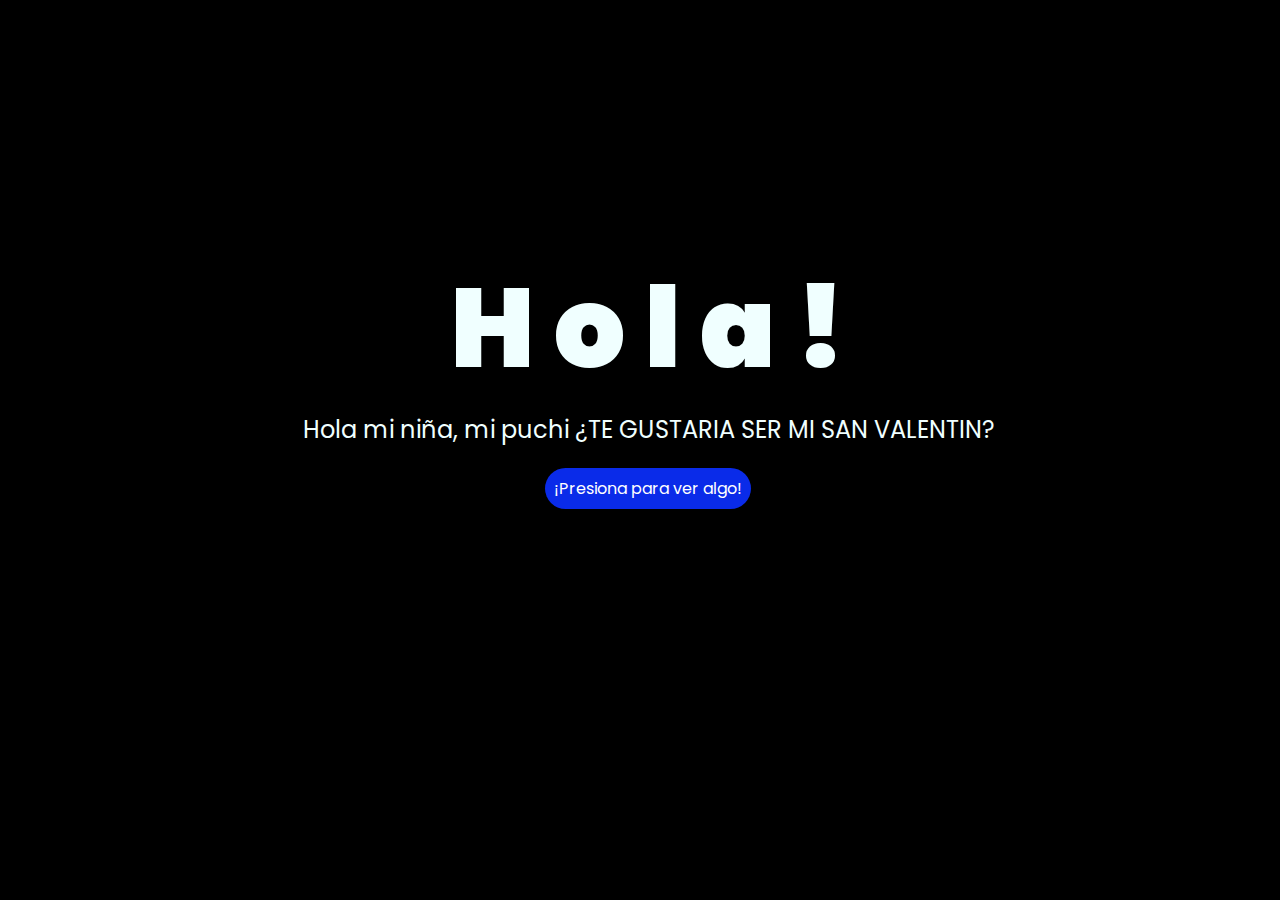
<file: index.html>
<!DOCTYPE html>
<html lang="es">

<head>
    <meta charset="UTF-8">
    <meta http-equiv="X-UA-Compatible" content="IE=edge">
    <meta name="viewport" content="width=device-width, initial-scale=1.0">
    <link rel="stylesheet" href="css/style.css">
    <link rel="icon" href="img/flowers.png" type="image/x-icon">
    <title>Flowers</title>
</head>

<body>
    <div class="greetings">
        <span>H</span>
        <span>o</span>
        <span>l</span>
        <span>a</span>
        <span>!</span>
    </div>
    <div class="description">
        <span>Hola mi niña, mi puchi ¿TE GUSTARIA SER MI SAN VALENTIN?</span>
    </div>
    <div class="button">
        <button class="botones">
            <a href="flower.html" style="color: #fff;">¡Presiona para ver algo!</a>
        </button>
    </div>

    <!-- Créditos -->
    
</body>

</html>
</file>
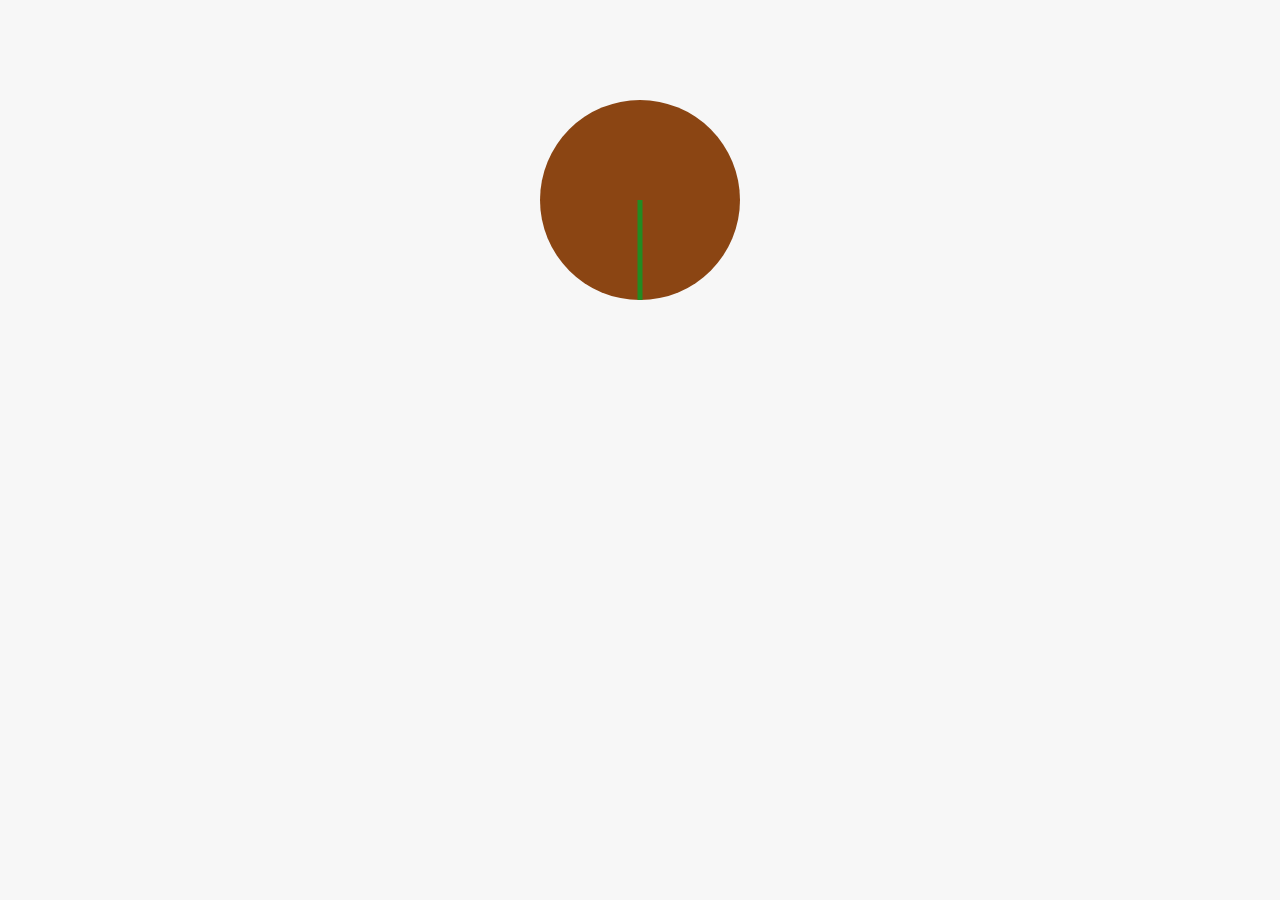
<file: adkasl.html>
<!DOCTYPE html>
<html lang="es">
<head>
    <meta charset="UTF-8">
    <meta name="viewport" content="width=device-width, initial-scale=1.0">
    <title>Animación de Rosa</title>
    <style>
        body {
            margin: 0;
            padding: 0;
            background-color: #f7f7f7;
        }
        .rose-pot {
            width: 200px;
            height: 200px;
            background-color: #8B4513;
            border-radius: 50%;
            position: relative;
            margin: 100px auto;
            overflow: hidden;
        }
        .stem {
            width: 5px;
            height: 100px;
            background-color: #228B22;
            position: absolute;
            bottom: 0;
            left: 50%;
            transform: translateX(-50%);
            animation: grow 4s ease-in-out forwards;
        }
        .bud {
            width: 20px;
            height: 20px;
            background-color: #FFD700;
            border-radius: 50%;
            position: absolute;
            bottom: 100px;
            left: 50%;
            transform: translateX(-50%) scale(0);
            animation: growBud 4s ease-in-out forwards;
            animation-delay: 4s;
        }
        .petals {
            width: 120px;
            height: 120px;
            background-color: #e74c3c;
            border-radius: 50%;
            position: absolute;
            bottom: 90px;
            left: 50%;
            transform: translateX(-50%) scale(0);
            animation: bloom 6s ease-in-out forwards;
            animation-delay: 8s;
            z-index: 1;
            box-shadow: 0px 0px 15px 5px rgba(231, 76, 60, 0.7);
        }
        @keyframes grow {
            0% {
                height: 0;
            }
            100% {
                height: 100px;
            }
        }
        @keyframes growBud {
            0% {
                transform: translateX(-50%) scale(0);
            }
            100% {
                transform: translateX(-50%) scale(1);
            }
        }
        @keyframes bloom {
            0% {
                transform: translateX(-50%) scale(0);
            }
            50% {
                transform: translateX(-50%) scale(0.5);
            }
            100% {
                transform: translateX(-50%) scale(1);
            }
        }
    </style>
</head>
<body>
    <div class="rose-pot">
        <div class="stem"></div>
        <div class="bud"></div>
        <div class="petals"></div>
    </div>
</body>
</html>
</file>
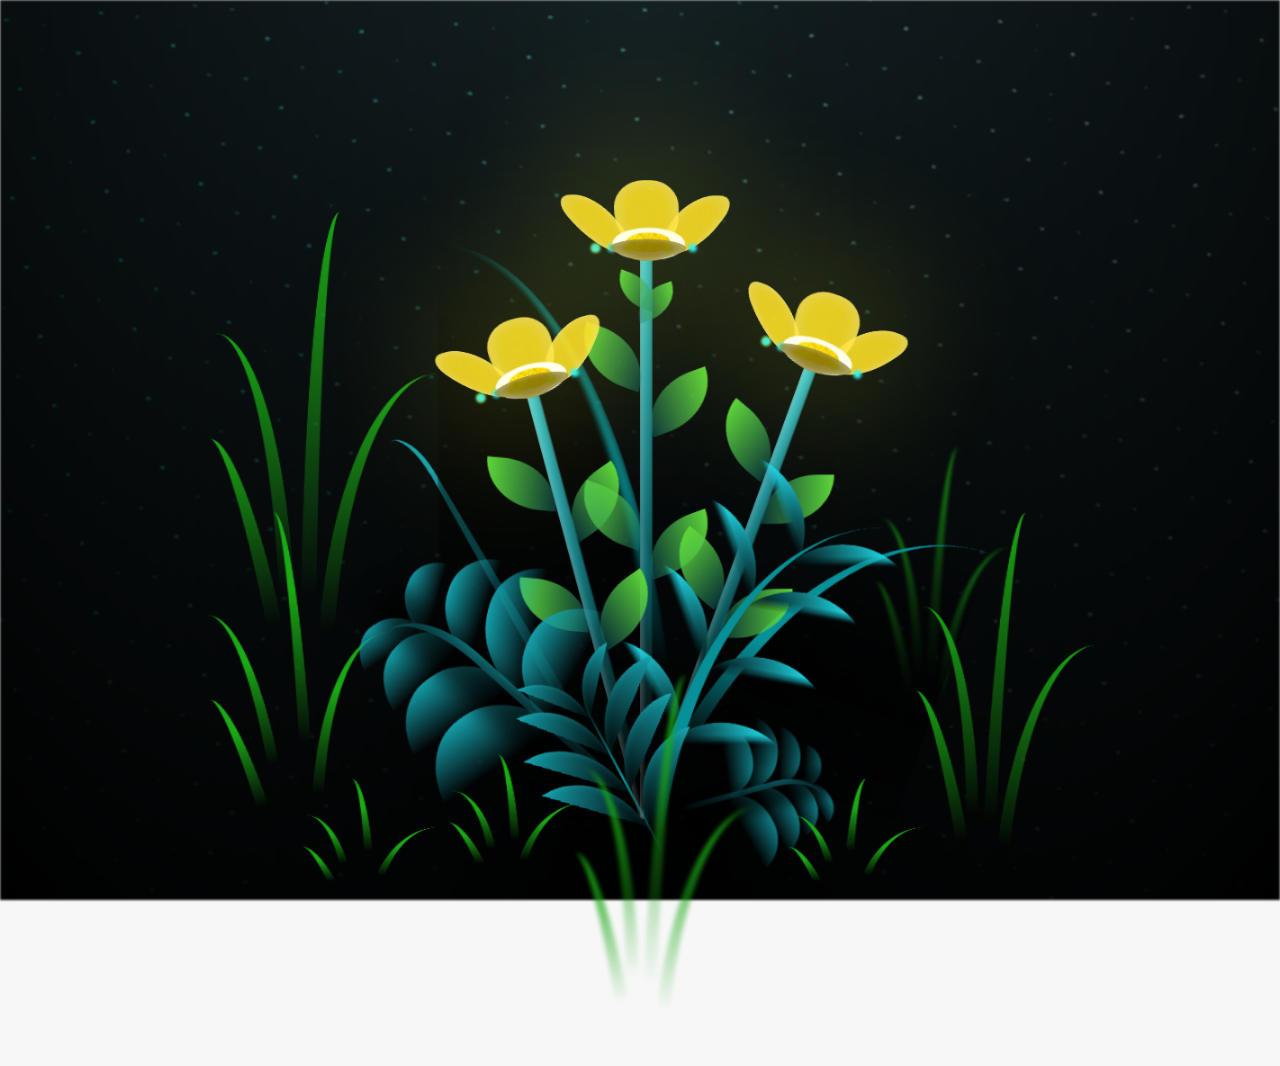
<file: flower.html>
<!DOCTYPE html>
<html lang="es">
  <head>
    <meta charset="UTF-8" />
    <meta http-equiv="X-UA-Compatible" content="IE=edge" />
    <meta name="viewport" content="width=device-width, initial-scale=1.0" />
    <link rel="stylesheet" href="css/main.css" />
    <link rel="icon" href="img/flowers.png" type="image/x-icon" />
    <title>Flower</title>
  </head>
  <body class="container">
    <audio src="sound/ChristianBasso&HaienQiu-Flowers.mp3" autoplay></audio>
    <div id="lyrics">
      
    </div>
    
    <h1 class="titulo">"Desde que llegaste a mi vida, todo tiene más color, todo es mas lindo, todo es mejor. Este San Valentín, quiero que seas mi compañera, mi confidente y mi razón para sonreír. ¿Aceptas ser mi San Valentín?"</h1>
    <div class="night"></div>
    <div class="flowers">
      <div class="flower flower--1">
        <div class="flower__leafs flower__leafs--1">
          <div class="flower__leaf flower__leaf--1"></div>
          <div class="flower__leaf flower__leaf--2"></div>
          <div class="flower__leaf flower__leaf--3"></div>
          <div class="flower__leaf flower__leaf--4"></div>
          <div class="flower__white-circle"></div>

          <div class="flower__light flower__light--1"></div>
          <div class="flower__light flower__light--2"></div>
          <div class="flower__light flower__light--3"></div>
          <div class="flower__light flower__light--4"></div>
          <div class="flower__light flower__light--5"></div>
          <div class="flower__light flower__light--6"></div>
          <div class="flower__light flower__light--7"></div>
          <div class="flower__light flower__light--8"></div>
        </div>
        <div class="flower__line">
          <div class="flower__line__leaf flower__line__leaf--1"></div>
          <div class="flower__line__leaf flower__line__leaf--2"></div>
          <div class="flower__line__leaf flower__line__leaf--3"></div>
          <div class="flower__line__leaf flower__line__leaf--4"></div>
          <div class="flower__line__leaf flower__line__leaf--5"></div>
          <div class="flower__line__leaf flower__line__leaf--6"></div>
        </div>
      </div>

      <div class="flower flower--2">
        <div class="flower__leafs flower__leafs--2">
          <div class="flower__leaf flower__leaf--1"></div>
          <div class="flower__leaf flower__leaf--2"></div>
          <div class="flower__leaf flower__leaf--3"></div>
          <div class="flower__leaf flower__leaf--4"></div>
          <div class="flower__white-circle"></div>

          <div class="flower__light flower__light--1"></div>
          <div class="flower__light flower__light--2"></div>
          <div class="flower__light flower__light--3"></div>
          <div class="flower__light flower__light--4"></div>
          <div class="flower__light flower__light--5"></div>
          <div class="flower__light flower__light--6"></div>
          <div class="flower__light flower__light--7"></div>
          <div class="flower__light flower__light--8"></div>
        </div>
        <div class="flower__line">
          <div class="flower__line__leaf flower__line__leaf--1"></div>
          <div class="flower__line__leaf flower__line__leaf--2"></div>
          <div class="flower__line__leaf flower__line__leaf--3"></div>
          <div class="flower__line__leaf flower__line__leaf--4"></div>
        </div>
      </div>

      <div class="flower flower--3">
        <div class="flower__leafs flower__leafs--3">
          <div class="flower__leaf flower__leaf--1"></div>
          <div class="flower__leaf flower__leaf--2"></div>
          <div class="flower__leaf flower__leaf--3"></div>
          <div class="flower__leaf flower__leaf--4"></div>
          <div class="flower__white-circle"></div>

          <div class="flower__light flower__light--1"></div>
          <div class="flower__light flower__light--2"></div>
          <div class="flower__light flower__light--3"></div>
          <div class="flower__light flower__light--4"></div>
          <div class="flower__light flower__light--5"></div>
          <div class="flower__light flower__light--6"></div>
          <div class="flower__light flower__light--7"></div>
          <div class="flower__light flower__light--8"></div>
        </div>
        <div class="flower__line">
          <div class="flower__line__leaf flower__line__leaf--1"></div>
          <div class="flower__line__leaf flower__line__leaf--2"></div>
          <div class="flower__line__leaf flower__line__leaf--3"></div>
          <div class="flower__line__leaf flower__line__leaf--4"></div>
        </div>
      </div>

      <div class="grow-ans" style="--d: 1.2s">
        <div class="flower__g-long">
          <div class="flower__g-long__top"></div>
          <div class="flower__g-long__bottom"></div>
        </div>
      </div>

      <div class="growing-grass">
        <div class="flower__grass flower__grass--1">
          <div class="flower__grass--top"></div>
          <div class="flower__grass--bottom"></div>
          <div class="flower__grass__leaf flower__grass__leaf--1"></div>
          <div class="flower__grass__leaf flower__grass__leaf--2"></div>
          <div class="flower__grass__leaf flower__grass__leaf--3"></div>
          <div class="flower__grass__leaf flower__grass__leaf--4"></div>
          <div class="flower__grass__leaf flower__grass__leaf--5"></div>
          <div class="flower__grass__leaf flower__grass__leaf--6"></div>
          <div class="flower__grass__leaf flower__grass__leaf--7"></div>
          <div class="flower__grass__leaf flower__grass__leaf--8"></div>
          <div class="flower__grass__overlay"></div>
        </div>
      </div>

      <div class="growing-grass">
        <div class="flower__grass flower__grass--2">
          <div class="flower__grass--top"></div>
          <div class="flower__grass--bottom"></div>
          <div class="flower__grass__leaf flower__grass__leaf--1"></div>
          <div class="flower__grass__leaf flower__grass__leaf--2"></div>
          <div class="flower__grass__leaf flower__grass__leaf--3"></div>
          <div class="flower__grass__leaf flower__grass__leaf--4"></div>
          <div class="flower__grass__leaf flower__grass__leaf--5"></div>
          <div class="flower__grass__leaf flower__grass__leaf--6"></div>
          <div class="flower__grass__leaf flower__grass__leaf--7"></div>
          <div class="flower__grass__leaf flower__grass__leaf--8"></div>
          <div class="flower__grass__overlay"></div>
        </div>
      </div>

      <div class="grow-ans" style="--d: 2.4s">
        <div class="flower__g-right flower__g-right--1">
          <div class="leaf"></div>
        </div>
      </div>

      <div class="grow-ans" style="--d: 2.8s">
        <div class="flower__g-right flower__g-right--2">
          <div class="leaf"></div>
        </div>
      </div>

      <div class="grow-ans" style="--d: 2.8s">
        <div class="flower__g-front">
          <div
            class="flower__g-front__leaf-wrapper flower__g-front__leaf-wrapper--1"
          >
            <div class="flower__g-front__leaf"></div>
          </div>
          <div
            class="flower__g-front__leaf-wrapper flower__g-front__leaf-wrapper--2"
          >
            <div class="flower__g-front__leaf"></div>
          </div>
          <div
            class="flower__g-front__leaf-wrapper flower__g-front__leaf-wrapper--3"
          >
            <div class="flower__g-front__leaf"></div>
          </div>
          <div
            class="flower__g-front__leaf-wrapper flower__g-front__leaf-wrapper--4"
          >
            <div class="flower__g-front__leaf"></div>
          </div>
          <div
            class="flower__g-front__leaf-wrapper flower__g-front__leaf-wrapper--5"
          >
            <div class="flower__g-front__leaf"></div>
          </div>
          <div
            class="flower__g-front__leaf-wrapper flower__g-front__leaf-wrapper--6"
          >
            <div class="flower__g-front__leaf"></div>
          </div>
          <div
            class="flower__g-front__leaf-wrapper flower__g-front__leaf-wrapper--7"
          >
            <div class="flower__g-front__leaf"></div>
          </div>
          <div
            class="flower__g-front__leaf-wrapper flower__g-front__leaf-wrapper--8"
          >
            <div class="flower__g-front__leaf"></div>
          </div>
          <div class="flower__g-front__line"></div>
        </div>
      </div>

      <div class="grow-ans" style="--d: 3.2s">
        <div class="flower__g-fr">
          <div class="leaf"></div>
          <div class="flower__g-fr__leaf flower__g-fr__leaf--1"></div>
          <div class="flower__g-fr__leaf flower__g-fr__leaf--2"></div>
          <div class="flower__g-fr__leaf flower__g-fr__leaf--3"></div>
          <div class="flower__g-fr__leaf flower__g-fr__leaf--4"></div>
          <div class="flower__g-fr__leaf flower__g-fr__leaf--5"></div>
          <div class="flower__g-fr__leaf flower__g-fr__leaf--6"></div>
          <div class="flower__g-fr__leaf flower__g-fr__leaf--7"></div>
          <div class="flower__g-fr__leaf flower__g-fr__leaf--8"></div>
        </div>
      </div>

      <div class="long-g long-g--0">
        <div class="grow-ans" style="--d: 3s">
          <div class="leaf leaf--0"></div>
        </div>
        <div class="grow-ans" style="--d: 2.2s">
          <div class="leaf leaf--1"></div>
        </div>
        <div class="grow-ans" style="--d: 3.4s">
          <div class="leaf leaf--2"></div>
        </div>
        <div class="grow-ans" style="--d: 3.6s">
          <div class="leaf leaf--3"></div>
        </div>
      </div>

      <div class="long-g long-g--1">
        <div class="grow-ans" style="--d: 3.6s">
          <div class="leaf leaf--0"></div>
        </div>
        <div class="grow-ans" style="--d: 3.8s">
          <div class="leaf leaf--1"></div>
        </div>
        <div class="grow-ans" style="--d: 4s">
          <div class="leaf leaf--2"></div>
        </div>
        <div class="grow-ans" style="--d: 4.2s">
          <div class="leaf leaf--3"></div>
        </div>
      </div>

      <div class="long-g long-g--2">
        <div class="grow-ans" style="--d: 4s">
          <div class="leaf leaf--0"></div>
        </div>
        <div class="grow-ans" style="--d: 4.2s">
          <div class="leaf leaf--1"></div>
        </div>
        <div class="grow-ans" style="--d: 4.4s">
          <div class="leaf leaf--2"></div>
        </div>
        <div class="grow-ans" style="--d: 4.6s">
          <div class="leaf leaf--3"></div>
        </div>
      </div>

      <div class="long-g long-g--3">
        <div class="grow-ans" style="--d: 4s">
          <div class="leaf leaf--0"></div>
        </div>
        <div class="grow-ans" style="--d: 4.2s">
          <div class="leaf leaf--1"></div>
        </div>
        <div class="grow-ans" style="--d: 3s">
          <div class="leaf leaf--2"></div>
        </div>
        <div class="grow-ans" style="--d: 3.6s">
          <div class="leaf leaf--3"></div>
        </div>
      </div>

      <div class="long-g long-g--4">
        <div class="grow-ans" style="--d: 4s">
          <div class="leaf leaf--0"></div>
        </div>
        <div class="grow-ans" style="--d: 4.2s">
          <div class="leaf leaf--1"></div>
        </div>
        <div class="grow-ans" style="--d: 3s">
          <div class="leaf leaf--2"></div>
        </div>
        <div class="grow-ans" style="--d: 3.6s">
          <div class="leaf leaf--3"></div>
        </div>
      </div>

      <div class="long-g long-g--5">
        <div class="grow-ans" style="--d: 4s">
          <div class="leaf leaf--0"></div>
        </div>
        <div class="grow-ans" style="--d: 4.2s">
          <div class="leaf leaf--1"></div>
        </div>
        <div class="grow-ans" style="--d: 3s">
          <div class="leaf leaf--2"></div>
        </div>
        <div class="grow-ans" style="--d: 3.6s">
          <div class="leaf leaf--3"></div>
        </div>
      </div>

      <div class="long-g long-g--6">
        <div class="grow-ans" style="--d: 4.2s">
          <div class="leaf leaf--0"></div>
        </div>
        <div class="grow-ans" style="--d: 4.4s">
          <div class="leaf leaf--1"></div>
        </div>
        <div class="grow-ans" style="--d: 4.6s">
          <div class="leaf leaf--2"></div>
        </div>
        <div class="grow-ans" style="--d: 4.8s">
          <div class="leaf leaf--3"></div>
        </div>
      </div>

      <div class="long-g long-g--7">
        <div class="grow-ans" style="--d: 3s">
          <div class="leaf leaf--0"></div>
        </div>
        <div class="grow-ans" style="--d: 3.2s">
          <div class="leaf leaf--1"></div>
        </div>
        <div class="grow-ans" style="--d: 3.5s">
          <div class="leaf leaf--2"></div>
        </div>
        <div class="grow-ans" style="--d: 3.6s">
          <div class="leaf leaf--3"></div>
        </div>
      </div>
    </div>
    <script src="anim.js"></script>
    <script src="main.js"></script>
  </body>
</html>
</file>
<file: css/style.css>
@import url('https://fonts.googleapis.com/css2?family=Poppins:ital,wght@0,500;1,900&display=swap');
*{
    font-family: 'Poppins',cursive;
}
body{
    color: azure;
    width: 100%;
    height: 82vh;
    display: flex;
    flex-direction: column;
    align-items: center;
    justify-content: center;
    background-color: black;
    /* padding-top: -30; */
}

.botones{
    padding: 9px;
    border-radius: 80px;
    background-color: transparent;
    border: none;
}

.botones a{
    background-color: #0a2be9;
    padding: 9px;
    border-radius: 80px;
    -webkit-border-radius: 80px;
    -moz-border-radius: 80px;
    -ms-border-radius: 80px;
    -o-border-radius: 80px;

}

.botones a:focus{
    background-color: rgb(50, 194, 194);
}

.greetings{
    font-size: 7rem;
    font-weight: 900;
}
.greetings > span{
    animation: glow 2.5s ease-in-out infinite;
}
@keyframes glow{
    0%, 100%{
        color: #fff;
        text-shadow: 0 0 12px #39c6d6, 0 0 50px #39c6d6, 0 0 100px #39c6d6;
    }
    10%, 90%{
        color: #111;
        text-shadow: none;
    }
}
.greetings > span:nth-child(2){
    animation-delay: .2s ;
}
.greetings > span:nth-child(3){
    animation-delay: .4s ;
}
.greetings > span:nth-child(4){
    animation-delay: .6s;
}
.greetings > span:nth-child(5){
    animation-delay: .8s;
}
.greetings > span:nth-child(6){
    animation-delay: 1s;
}

.description{
    font-size: 1.5rem;
    margin-bottom: 20px;
}

.button a{
    text-decoration: none;
    font-size: 1rem;
    color: #111;
}

@media screen and (max-width:574px){
    .greetings{
        display: block;
        font-size: 4rem;
        font-weight: 800;
        text-align: center;
    }
    .description{
        font-size: 2rem;
    }
    
    .button a{
        font-size: 1rem;
    }
}
</file>
<file: css/main.css>
*,
*::after,
*::before {
  padding: 0;
  margin: 0;
  box-sizing: border-box;
}

:root {
  --dark-color: #000;
}

body {
  display: flex;
  align-items: flex-end;
  justify-content: center;
  min-height: 100vh;
  background-color: var(--dark-color);
  overflow: hidden;
  perspective: 1000px;
}

#lyrics {
  font-size: 50px;
  font-family: "Franklin Gothic Medium", "Arial Narrow", Arial, sans-serif;
  color: white;
  position: absolute;
  margin-bottom: 20%;
  z-index: 1;
  font-weight: bold;
  letter-spacing: 4px;
}
@media only screen and (max-width: 600px) {
  /* Estilos específicos para dispositivos con un ancho máximo de 600px */
  #lyrics {
      font-size: 14px; /* Reduce el tamaño del texto para dispositivos más pequeños */
      margin-bottom: 530px;
      letter-spacing: 3px;
  }

}
.titulo {
  margin-bottom: 100px;
  font-family: "Arial Narrow", Arial, sans-serif;
  color: #ffff0082;
  position: absolute;
  font-weight: bold;
  letter-spacing: 1px;
  opacity: 0;
  animation: fadeIn 3s ease-in-out forwards;
  text-align: center;
  z-index: 100;
}
@keyframes fadeIn {
  from {
    opacity: 0;
  }
  to {
    opacity: 1;
  }
}

.night {
  z-index: -1;
  position: absolute;
  left: 50%;
  top: 0;
  transform: translateX(-50%);
  width: 100%;
  height: 100%;
  filter: blur(0.1vmin);
  background-image: radial-gradient(
      ellipse at top,
      transparent 0%,
      var(--dark-color)
    ),
    radial-gradient(
      ellipse at bottom,
      var(--dark-color),
      rgba(145, 233, 255, 0.2)
    ),
    repeating-linear-gradient(
      220deg,
      rgb(0, 0, 0) 0px,
      rgb(0, 0, 0) 19px,
      transparent 19px,
      transparent 22px
    ),
    repeating-linear-gradient(
      189deg,
      rgb(0, 0, 0) 0px,
      rgb(0, 0, 0) 19px,
      transparent 19px,
      transparent 22px
    ),
    repeating-linear-gradient(
      148deg,
      rgb(0, 0, 0) 0px,
      rgb(0, 0, 0) 19px,
      transparent 19px,
      transparent 22px
    ),
    linear-gradient(90deg, rgb(0, 255, 250), rgb(240, 240, 240));
}

.flowers {
  position: relative;
  transform: scale(0.9);
  /*margin-bottom: 100px;
  */
}

@media only screen and (max-width: 600px) {
  /* Estilos específicos para dispositivos con un ancho máximo de 600px */
.flowers {
      font-size: 14px;
      margin-bottom: 35%;
      letter-spacing: 3px;
      transform: scale(1.0);
}

}

.flower {
  position: absolute;
  bottom: 10vmin;
  transform-origin: bottom center;
  z-index: 10;
  --fl-speed: 0.8s;
}
.flower--1 {
  -webkit-animation: moving-flower-1 4s linear infinite;
  animation: moving-flower-1 4s linear infinite;
}
.flower--1 .flower__line {
  height: 70vmin;
  -webkit-animation-delay: 0.3s;
  animation-delay: 0.3s;
}
.flower--1 .flower__line__leaf--1 {
  -webkit-animation: blooming-leaf-right var(--fl-speed) 1.6s backwards;
  animation: blooming-leaf-right var(--fl-speed) 1.6s backwards;
}
.flower--1 .flower__line__leaf--2 {
  -webkit-animation: blooming-leaf-right var(--fl-speed) 1.4s backwards;
  animation: blooming-leaf-right var(--fl-speed) 1.4s backwards;
}
.flower--1 .flower__line__leaf--3 {
  -webkit-animation: blooming-leaf-left var(--fl-speed) 1.2s backwards;
  animation: blooming-leaf-left var(--fl-speed) 1.2s backwards;
}
.flower--1 .flower__line__leaf--4 {
  -webkit-animation: blooming-leaf-left var(--fl-speed) 1s backwards;
  animation: blooming-leaf-left var(--fl-speed) 1s backwards;
}
.flower--1 .flower__line__leaf--5 {
  -webkit-animation: blooming-leaf-right var(--fl-speed) 1.8s backwards;
  animation: blooming-leaf-right var(--fl-speed) 1.8s backwards;
}
.flower--1 .flower__line__leaf--6 {
  -webkit-animation: blooming-leaf-left var(--fl-speed) 2s backwards;
  animation: blooming-leaf-left var(--fl-speed) 2s backwards;
}
.flower--2 {
  left: 50%;
  transform: rotate(20deg);
  -webkit-animation: moving-flower-2 4s linear infinite;
  animation: moving-flower-2 4s linear infinite;
}
.flower--2 .flower__line {
  height: 60vmin;
  -webkit-animation-delay: 0.6s;
  animation-delay: 0.6s;
}
.flower--2 .flower__line__leaf--1 {
  -webkit-animation: blooming-leaf-right var(--fl-speed) 1.9s backwards;
  animation: blooming-leaf-right var(--fl-speed) 1.9s backwards;
}
.flower--2 .flower__line__leaf--2 {
  -webkit-animation: blooming-leaf-right var(--fl-speed) 1.7s backwards;
  animation: blooming-leaf-right var(--fl-speed) 1.7s backwards;
}
.flower--2 .flower__line__leaf--3 {
  -webkit-animation: blooming-leaf-left var(--fl-speed) 1.5s backwards;
  animation: blooming-leaf-left var(--fl-speed) 1.5s backwards;
}
.flower--2 .flower__line__leaf--4 {
  -webkit-animation: blooming-leaf-left var(--fl-speed) 1.3s backwards;
  animation: blooming-leaf-left var(--fl-speed) 1.3s backwards;
}
.flower--3 {
  left: 50%;
  transform: rotate(-15deg);
  -webkit-animation: moving-flower-3 4s linear infinite;
  animation: moving-flower-3 4s linear infinite;
}
.flower--3 .flower__line {
  -webkit-animation-delay: 0.9s;
  animation-delay: 0.9s;
}
.flower--3 .flower__line__leaf--1 {
  -webkit-animation: blooming-leaf-right var(--fl-speed) 2.5s backwards;
  animation: blooming-leaf-right var(--fl-speed) 2.5s backwards;
}
.flower--3 .flower__line__leaf--2 {
  -webkit-animation: blooming-leaf-right var(--fl-speed) 2.3s backwards;
  animation: blooming-leaf-right var(--fl-speed) 2.3s backwards;
}
.flower--3 .flower__line__leaf--3 {
  -webkit-animation: blooming-leaf-left var(--fl-speed) 2.1s backwards;
  animation: blooming-leaf-left var(--fl-speed) 2.1s backwards;
}
.flower--3 .flower__line__leaf--4 {
  -webkit-animation: blooming-leaf-left var(--fl-speed) 1.9s backwards;
  animation: blooming-leaf-left var(--fl-speed) 1.9s backwards;
}
.flower__leafs {
  position: relative;
  -webkit-animation: blooming-flower 2s backwards;
  animation: blooming-flower 2s backwards;
}
.flower__leafs--1 {
  -webkit-animation-delay: 1.1s;
  animation-delay: 1.1s;
}
.flower__leafs--2 {
  -webkit-animation-delay: 1.4s;
  animation-delay: 1.4s;
}
.flower__leafs--3 {
  -webkit-animation-delay: 1.7s;
  animation-delay: 1.7s;
}
.flower__leafs::after {
  content: "";
  position: absolute;
  left: 0;
  top: 0;
  transform: translate(-50%, -100%);
  width: 8vmin;
  height: 8vmin;
  background-color: #f9fd25;
  /* background-color: #fd2525; */
  filter: blur(10vmin);
}
.flower__leaf {
  position: absolute;
  bottom: 0;
  left: 50%;
  width: 8vmin;
  height: 11vmin;
  border-radius: 51% 49% 47% 53%/44% 45% 55% 69%;
  background-color: #253bfd;
  background-color: #fddd25;
  transform-origin: bottom center;
  opacity: 0.9;
  box-shadow: inset 0 0 2vmin rgba(255, 255, 255, 0.5);
}
.flower__leaf--1 {
  transform: translate(-10%, 1%) rotateY(40deg) rotateX(-50deg);
}
.flower__leaf--2 {
  transform: translate(-50%, -4%) rotateX(40deg);
}
.flower__leaf--3 {
  transform: translate(-90%, 0%) rotateY(45deg) rotateX(50deg);
}
.flower__leaf--4 {
  width: 8vmin;
  height: 8vmin;
  transform-origin: bottom left;
  border-radius: 4vmin 10vmin 4vmin 4vmin;
  transform: translate(0%, 18%) rotateX(70deg) rotate(-43deg);
  background-color: #7c6901;
  z-index: 1;
  opacity: 0.8;
}
.flower__white-circle {
  position: absolute;
  left: -3.5vmin;
  top: -3vmin;
  width: 9vmin;
  height: 4vmin;
  border-radius: 50%;
  background-color: #fff;
}
.flower__white-circle::after {
  content: "";
  position: absolute;
  left: 50%;
  top: 45%;
  transform: translate(-50%, -50%);
  width: 60%;
  height: 60%;
  border-radius: inherit;
  background-image: repeating-linear-gradient(
      135deg,
      rgba(0, 0, 0, 0.03) 0px,
      rgba(0, 0, 0, 0.03) 1px,
      transparent 1px,
      transparent 12px
    ),
    repeating-linear-gradient(
      45deg,
      rgba(0, 0, 0, 0.03) 0px,
      rgba(0, 0, 0, 0.03) 1px,
      transparent 1px,
      transparent 12px
    ),
    repeating-linear-gradient(
      67.5deg,
      rgba(0, 0, 0, 0.03) 0px,
      rgba(0, 0, 0, 0.03) 1px,
      transparent 1px,
      transparent 12px
    ),
    repeating-linear-gradient(
      135deg,
      rgba(0, 0, 0, 0.03) 0px,
      rgba(0, 0, 0, 0.03) 1px,
      transparent 1px,
      transparent 12px
    ),
    repeating-linear-gradient(
      45deg,
      rgba(0, 0, 0, 0.03) 0px,
      rgba(0, 0, 0, 0.03) 1px,
      transparent 1px,
      transparent 12px
    ),
    repeating-linear-gradient(
      112.5deg,
      rgba(0, 0, 0, 0.03) 0px,
      rgba(0, 0, 0, 0.03) 1px,
      transparent 1px,
      transparent 12px
    ),
    repeating-linear-gradient(
      112.5deg,
      rgba(0, 0, 0, 0.03) 0px,
      rgba(0, 0, 0, 0.03) 1px,
      transparent 1px,
      transparent 12px
    ),
    repeating-linear-gradient(
      45deg,
      rgba(0, 0, 0, 0.03) 0px,
      rgba(0, 0, 0, 0.03) 1px,
      transparent 1px,
      transparent 12px
    ),
    repeating-linear-gradient(
      22.5deg,
      rgba(0, 0, 0, 0.03) 0px,
      rgba(0, 0, 0, 0.03) 1px,
      transparent 1px,
      transparent 12px
    ),
    repeating-linear-gradient(
      45deg,
      rgba(0, 0, 0, 0.03) 0px,
      rgba(0, 0, 0, 0.03) 1px,
      transparent 1px,
      transparent 12px
    ),
    repeating-linear-gradient(
      22.5deg,
      rgba(0, 0, 0, 0.03) 0px,
      rgba(0, 0, 0, 0.03) 1px,
      transparent 1px,
      transparent 12px
    ),
    repeating-linear-gradient(
      135deg,
      rgba(0, 0, 0, 0.03) 0px,
      rgba(0, 0, 0, 0.03) 1px,
      transparent 1px,
      transparent 12px
    ),
    repeating-linear-gradient(
      157.5deg,
      rgba(0, 0, 0, 0.03) 0px,
      rgba(0, 0, 0, 0.03) 1px,
      transparent 1px,
      transparent 12px
    ),
    repeating-linear-gradient(
      67.5deg,
      rgba(0, 0, 0, 0.03) 0px,
      rgba(0, 0, 0, 0.03) 1px,
      transparent 1px,
      transparent 12px
    ),
    repeating-linear-gradient(
      67.5deg,
      rgba(0, 0, 0, 0.03) 0px,
      rgba(0, 0, 0, 0.03) 1px,
      transparent 1px,
      transparent 12px
    ),
    linear-gradient(90deg, rgb(255, 235, 18), rgb(255, 206, 0));
}
.flower__line {
  height: 55vmin;
  width: 1.5vmin;
  background-image: linear-gradient(
      to left,
      rgba(0, 0, 0, 0.2),
      transparent,
      rgba(255, 255, 255, 0.2)
    ),
    linear-gradient(to top, transparent 10%, #14757a, #39c6d6);
  box-shadow: inset 0 0 2px rgba(0, 0, 0, 0.5);
  -webkit-animation: grow-flower-tree 4s backwards;
  animation: grow-flower-tree 4s backwards;
}
.flower__line__leaf {
  --w: 7vmin;
  --h: calc(var(--w) + 2vmin);
  position: absolute;
  top: 20%;
  left: 90%;
  width: var(--w);
  height: var(--h);
  border-top-right-radius: var(--h);
  border-bottom-left-radius: var(--h);
  background-image: linear-gradient(to top, rgba(20, 117, 122, 0.4), #5ed639);
}
.flower__line__leaf--1 {
  transform: rotate(70deg) rotateY(30deg);
}
.flower__line__leaf--2 {
  top: 45%;
  transform: rotate(70deg) rotateY(30deg);
}
.flower__line__leaf--3,
.flower__line__leaf--4,
.flower__line__leaf--6 {
  border-top-right-radius: 0;
  border-bottom-left-radius: 0;
  border-top-left-radius: var(--h);
  border-bottom-right-radius: var(--h);
  left: -460%;
  top: 12%;
  transform: rotate(-70deg) rotateY(30deg);
}
.flower__line__leaf--4 {
  top: 40%;
}
.flower__line__leaf--5 {
  top: 0;
  transform-origin: left;
  transform: rotate(70deg) rotateY(30deg) scale(0.6);
}
.flower__line__leaf--6 {
  top: -2%;
  left: -450%;
  transform-origin: right;
  transform: rotate(-70deg) rotateY(30deg) scale(0.6);
}
.flower__light {
  position: absolute;
  bottom: 0vmin;
  width: 1vmin;
  height: 1vmin;
  background-color: rgb(255, 251, 0);
  border-radius: 50%;
  filter: blur(0.2vmin);
  -webkit-animation: light-ans 4s linear infinite backwards;
  animation: light-ans 4s linear infinite backwards;
}
.flower__light:nth-child(odd) {
  background-color: #23f0ff;
}
.flower__light--1 {
  left: -2vmin;
  -webkit-animation-delay: 1s;
  animation-delay: 1s;
}
.flower__light--2 {
  left: 3vmin;
  -webkit-animation-delay: 0.5s;
  animation-delay: 0.5s;
}
.flower__light--3 {
  left: -6vmin;
  -webkit-animation-delay: 0.3s;
  animation-delay: 0.3s;
}
.flower__light--4 {
  left: 6vmin;
  -webkit-animation-delay: 0.9s;
  animation-delay: 0.9s;
}
.flower__light--5 {
  left: -1vmin;
  -webkit-animation-delay: 1.5s;
  animation-delay: 1.5s;
}
.flower__light--6 {
  left: -4vmin;
  -webkit-animation-delay: 3s;
  animation-delay: 3s;
}
.flower__light--7 {
  left: 3vmin;
  -webkit-animation-delay: 2s;
  animation-delay: 2s;
}
.flower__light--8 {
  left: -6vmin;
  -webkit-animation-delay: 3.5s;
  animation-delay: 3.5s;
}
.flower__grass {
  --c: #159faa;
  --line-w: 1.5vmin;
  position: absolute;
  bottom: 12vmin;
  left: -7vmin;
  display: flex;
  flex-direction: column;
  align-items: flex-end;
  z-index: 20;
  transform-origin: bottom center;
  transform: rotate(-48deg) rotateY(40deg);
}
.flower__grass--1 {
  -webkit-animation: moving-grass 2s linear infinite;
  animation: moving-grass 2s linear infinite;
}
.flower__grass--2 {
  left: 2vmin;
  bottom: 10vmin;
  transform: scale(0.5) rotate(75deg) rotateX(10deg) rotateY(-200deg);
  opacity: 0.8;
  z-index: 0;
  -webkit-animation: moving-grass--2 1.5s linear infinite;
  animation: moving-grass--2 1.5s linear infinite;
}
.flower__grass--top {
  width: 7vmin;
  height: 10vmin;
  border-top-right-radius: 100%;
  border-right: var(--line-w) solid var(--c);
  transform-origin: bottom center;
  transform: rotate(-2deg);
}
.flower__grass--bottom {
  margin-top: -2px;
  width: var(--line-w);
  height: 25vmin;
  background-image: linear-gradient(to top, transparent, var(--c));
}
.flower__grass__leaf {
  --size: 10vmin;
  position: absolute;
  width: calc(var(--size) * 2.1);
  height: var(--size);
  border-top-left-radius: var(--size);
  border-top-right-radius: var(--size);
  background-image: linear-gradient(
    to top,
    transparent,
    transparent 30%,
    var(--c)
  );
  z-index: 100;
}
.flower__grass__leaf--1 {
  top: -6%;
  left: 30%;
  --size: 6vmin;
  transform: rotate(-20deg);
  -webkit-animation: growing-grass-ans--1 2s 2.6s backwards;
  animation: growing-grass-ans--1 2s 2.6s backwards;
}
@-webkit-keyframes growing-grass-ans--1 {
  0% {
    transform-origin: bottom left;
    transform: rotate(-20deg) scale(0);
  }
}
@keyframes growing-grass-ans--1 {
  0% {
    transform-origin: bottom left;
    transform: rotate(-20deg) scale(0);
  }
}
.flower__grass__leaf--2 {
  top: -5%;
  left: -110%;
  --size: 6vmin;
  transform: rotate(10deg);
  -webkit-animation: growing-grass-ans--2 2s 2.4s linear backwards;
  animation: growing-grass-ans--2 2s 2.4s linear backwards;
}
@-webkit-keyframes growing-grass-ans--2 {
  0% {
    transform-origin: bottom right;
    transform: rotate(10deg) scale(0);
  }
}
@keyframes growing-grass-ans--2 {
  0% {
    transform-origin: bottom right;
    transform: rotate(10deg) scale(0);
  }
}
.flower__grass__leaf--3 {
  top: 5%;
  left: 60%;
  --size: 8vmin;
  transform: rotate(-18deg) rotateX(-20deg);
  -webkit-animation: growing-grass-ans--3 2s 2.2s linear backwards;
  animation: growing-grass-ans--3 2s 2.2s linear backwards;
}
@-webkit-keyframes growing-grass-ans--3 {
  0% {
    transform-origin: bottom left;
    transform: rotate(-18deg) rotateX(-20deg) scale(0);
  }
}
@keyframes growing-grass-ans--3 {
  0% {
    transform-origin: bottom left;
    transform: rotate(-18deg) rotateX(-20deg) scale(0);
  }
}
.flower__grass__leaf--4 {
  top: 6%;
  left: -135%;
  --size: 8vmin;
  transform: rotate(2deg);
  -webkit-animation: growing-grass-ans--4 2s 2s linear backwards;
  animation: growing-grass-ans--4 2s 2s linear backwards;
}
@-webkit-keyframes growing-grass-ans--4 {
  0% {
    transform-origin: bottom right;
    transform: rotate(2deg) scale(0);
  }
}
@keyframes growing-grass-ans--4 {
  0% {
    transform-origin: bottom right;
    transform: rotate(2deg) scale(0);
  }
}
.flower__grass__leaf--5 {
  top: 20%;
  left: 60%;
  --size: 10vmin;
  transform: rotate(-24deg) rotateX(-20deg);
  -webkit-animation: growing-grass-ans--5 2s 1.8s linear backwards;
  animation: growing-grass-ans--5 2s 1.8s linear backwards;
}
@-webkit-keyframes growing-grass-ans--5 {
  0% {
    transform-origin: bottom left;
    transform: rotate(-24deg) rotateX(-20deg) scale(0);
  }
}
@keyframes growing-grass-ans--5 {
  0% {
    transform-origin: bottom left;
    transform: rotate(-24deg) rotateX(-20deg) scale(0);
  }
}
.flower__grass__leaf--6 {
  top: 22%;
  left: -180%;
  --size: 10vmin;
  transform: rotate(10deg);
  -webkit-animation: growing-grass-ans--6 2s 1.6s linear backwards;
  animation: growing-grass-ans--6 2s 1.6s linear backwards;
}
@-webkit-keyframes growing-grass-ans--6 {
  0% {
    transform-origin: bottom right;
    transform: rotate(10deg) scale(0);
  }
}
@keyframes growing-grass-ans--6 {
  0% {
    transform-origin: bottom right;
    transform: rotate(10deg) scale(0);
  }
}
.flower__grass__leaf--7 {
  top: 39%;
  left: 70%;
  --size: 10vmin;
  transform: rotate(-10deg);
  -webkit-animation: growing-grass-ans--7 2s 1.4s linear backwards;
  animation: growing-grass-ans--7 2s 1.4s linear backwards;
}
@-webkit-keyframes growing-grass-ans--7 {
  0% {
    transform-origin: bottom left;
    transform: rotate(-10deg) scale(0);
  }
}
@keyframes growing-grass-ans--7 {
  0% {
    transform-origin: bottom left;
    transform: rotate(-10deg) scale(0);
  }
}
.flower__grass__leaf--8 {
  top: 40%;
  left: -215%;
  --size: 11vmin;
  transform: rotate(10deg);
  -webkit-animation: growing-grass-ans--8 2s 1.2s linear backwards;
  animation: growing-grass-ans--8 2s 1.2s linear backwards;
}
@-webkit-keyframes growing-grass-ans--8 {
  0% {
    transform-origin: bottom right;
    transform: rotate(10deg) scale(0);
  }
}
@keyframes growing-grass-ans--8 {
  0% {
    transform-origin: bottom right;
    transform: rotate(10deg) scale(0);
  }
}
.flower__grass__overlay {
  position: absolute;
  top: -10%;
  right: 0%;
  width: 100%;
  height: 100%;
  background-color: rgba(0, 0, 0, 0.6);
  filter: blur(1.5vmin);
  z-index: 100;
}
.flower__g-long {
  --w: 2vmin;
  --h: 6vmin;
  --c: #159faa;
  position: absolute;
  bottom: 10vmin;
  left: -3vmin;
  transform-origin: bottom center;
  transform: rotate(-30deg) rotateY(-20deg);
  display: flex;
  flex-direction: column;
  align-items: flex-end;
  -webkit-animation: flower-g-long-ans 3s linear infinite;
  animation: flower-g-long-ans 3s linear infinite;
}
@-webkit-keyframes flower-g-long-ans {
  0%,
  100% {
    transform: rotate(-30deg) rotateY(-20deg);
  }
  50% {
    transform: rotate(-32deg) rotateY(-20deg);
  }
}
@keyframes flower-g-long-ans {
  0%,
  100% {
    transform: rotate(-30deg) rotateY(-20deg);
  }
  50% {
    transform: rotate(-32deg) rotateY(-20deg);
  }
}
.flower__g-long__top {
  top: calc(var(--h) * -1);
  width: calc(var(--w) + 1vmin);
  height: var(--h);
  border-top-right-radius: 100%;
  border-right: 0.7vmin solid var(--c);
  transform: translate(-0.7vmin, 1vmin);
}
.flower__g-long__bottom {
  width: var(--w);
  height: 50vmin;
  transform-origin: bottom center;
  background-image: linear-gradient(to top, transparent 30%, var(--c));
  box-shadow: inset 0 0 2px rgba(0, 0, 0, 0.5);
  -webkit-clip-path: polygon(35% 0, 65% 1%, 100% 100%, 0% 100%);
  clip-path: polygon(35% 0, 65% 1%, 100% 100%, 0% 100%);
}
.flower__g-right {
  position: absolute;
  bottom: 6vmin;
  left: -2vmin;
  transform-origin: bottom left;
  transform: rotate(20deg);
}
.flower__g-right .leaf {
  width: 30vmin;
  height: 50vmin;
  border-top-left-radius: 100%;
  border-left: 2vmin solid #079097;
  background-image: linear-gradient(
    to bottom,
    transparent,
    var(--dark-color) 60%
  );
  -webkit-mask-image: linear-gradient(to top, transparent 30%, #079097 60%);
}
.flower__g-right--1 {
  -webkit-animation: flower-g-right-ans 2.5s linear infinite;
  animation: flower-g-right-ans 2.5s linear infinite;
}
.flower__g-right--2 {
  left: 5vmin;
  transform: rotateY(-180deg);
  -webkit-animation: flower-g-right-ans--2 3s linear infinite;
  animation: flower-g-right-ans--2 3s linear infinite;
}
.flower__g-right--2 .leaf {
  height: 75vmin;
  filter: blur(0.3vmin);
  opacity: 0.8;
}
@-webkit-keyframes flower-g-right-ans {
  0%,
  100% {
    transform: rotate(20deg);
  }
  50% {
    transform: rotate(24deg) rotateX(-20deg);
  }
}
@keyframes flower-g-right-ans {
  0%,
  100% {
    transform: rotate(20deg);
  }
  50% {
    transform: rotate(24deg) rotateX(-20deg);
  }
}
@-webkit-keyframes flower-g-right-ans--2 {
  0%,
  100% {
    transform: rotateY(-180deg) rotate(0deg) rotateX(-20deg);
  }
  50% {
    transform: rotateY(-180deg) rotate(6deg) rotateX(-20deg);
  }
}
@keyframes flower-g-right-ans--2 {
  0%,
  100% {
    transform: rotateY(-180deg) rotate(0deg) rotateX(-20deg);
  }
  50% {
    transform: rotateY(-180deg) rotate(6deg) rotateX(-20deg);
  }
}
.flower__g-front {
  position: absolute;
  bottom: 6vmin;
  left: 2.5vmin;
  z-index: 100;
  transform-origin: bottom center;
  transform: rotate(-28deg) rotateY(30deg) scale(1.04);
  -webkit-animation: flower__g-front-ans 2s linear infinite;
  animation: flower__g-front-ans 2s linear infinite;
}
@-webkit-keyframes flower__g-front-ans {
  0%,
  100% {
    transform: rotate(-28deg) rotateY(30deg) scale(1.04);
  }
  50% {
    transform: rotate(-35deg) rotateY(40deg) scale(1.04);
  }
}
@keyframes flower__g-front-ans {
  0%,
  100% {
    transform: rotate(-28deg) rotateY(30deg) scale(1.04);
  }
  50% {
    transform: rotate(-35deg) rotateY(40deg) scale(1.04);
  }
}
.flower__g-front__line {
  width: 0.3vmin;
  height: 20vmin;
  background-image: linear-gradient(
    to top,
    transparent,
    #079097,
    transparent 100%
  );
  position: relative;
}
.flower__g-front__leaf-wrapper {
  position: absolute;
  top: 0;
  left: 0;
  transform-origin: bottom left;
  transform: rotate(10deg);
}
.flower__g-front__leaf-wrapper:nth-child(even) {
  left: 0vmin;
  transform: rotateY(-180deg) rotate(5deg);
  -webkit-animation: flower__g-front__leaf-left-ans 1s ease-in backwards;
  animation: flower__g-front__leaf-left-ans 1s ease-in backwards;
}
.flower__g-front__leaf-wrapper:nth-child(odd) {
  -webkit-animation: flower__g-front__leaf-ans 1s ease-in backwards;
  animation: flower__g-front__leaf-ans 1s ease-in backwards;
}
.flower__g-front__leaf-wrapper--1 {
  top: -8vmin;
  transform: scale(0.7);
  -webkit-animation: flower__g-front__leaf-ans 1s 5.5s ease-in backwards !important;
  animation: flower__g-front__leaf-ans 1s 5.5s ease-in backwards !important;
}
.flower__g-front__leaf-wrapper--2 {
  top: -8vmin;
  transform: rotateY(-180deg) scale(0.7) !important;
  -webkit-animation: flower__g-front__leaf-left-ans-2 1s 4.6s ease-in backwards !important;
  animation: flower__g-front__leaf-left-ans-2 1s 4.6s ease-in backwards !important;
}
.flower__g-front__leaf-wrapper--3 {
  top: -3vmin;
  -webkit-animation: flower__g-front__leaf-ans 1s 4.6s ease-in backwards;
  animation: flower__g-front__leaf-ans 1s 4.6s ease-in backwards;
}
.flower__g-front__leaf-wrapper--4 {
  top: -3vmin;
  transform: rotateY(-180deg) scale(0.9) !important;
  -webkit-animation: flower__g-front__leaf-left-ans-2 1s 4.6s ease-in backwards !important;
  animation: flower__g-front__leaf-left-ans-2 1s 4.6s ease-in backwards !important;
}
@-webkit-keyframes flower__g-front__leaf-left-ans-2 {
  0% {
    transform: rotateY(-180deg) scale(0);
  }
}
@keyframes flower__g-front__leaf-left-ans-2 {
  0% {
    transform: rotateY(-180deg) scale(0);
  }
}
.flower__g-front__leaf-wrapper--5,
.flower__g-front__leaf-wrapper--6 {
  top: 2vmin;
}
.flower__g-front__leaf-wrapper--7,
.flower__g-front__leaf-wrapper--8 {
  top: 6.5vmin;
}
.flower__g-front__leaf-wrapper--2 {
  -webkit-animation-delay: 5.2s !important;
  animation-delay: 5.2s !important;
}
.flower__g-front__leaf-wrapper--3 {
  -webkit-animation-delay: 4.9s !important;
  animation-delay: 4.9s !important;
}
.flower__g-front__leaf-wrapper--5 {
  -webkit-animation-delay: 4.3s !important;
  animation-delay: 4.3s !important;
}
.flower__g-front__leaf-wrapper--6 {
  -webkit-animation-delay: 4.1s !important;
  animation-delay: 4.1s !important;
}
.flower__g-front__leaf-wrapper--7 {
  -webkit-animation-delay: 3.8s !important;
  animation-delay: 3.8s !important;
}
.flower__g-front__leaf-wrapper--8 {
  -webkit-animation-delay: 3.5s !important;
  animation-delay: 3.5s !important;
}
@-webkit-keyframes flower__g-front__leaf-ans {
  0% {
    transform: rotate(10deg) scale(0);
  }
}
@keyframes flower__g-front__leaf-ans {
  0% {
    transform: rotate(10deg) scale(0);
  }
}
@-webkit-keyframes flower__g-front__leaf-left-ans {
  0% {
    transform: rotateY(-180deg) rotate(5deg) scale(0);
  }
}
@keyframes flower__g-front__leaf-left-ans {
  0% {
    transform: rotateY(-180deg) rotate(5deg) scale(0);
  }
}
.flower__g-front__leaf {
  width: 10vmin;
  height: 10vmin;
  border-radius: 100% 0% 0% 100%/100% 100% 0% 0%;
  box-shadow: inset 0 2px 1vmin hsla(184deg, 97%, 58%, 0.2);
  background-image: linear-gradient(
      to bottom left,
      transparent,
      var(--dark-color)
    ),
    linear-gradient(to bottom right, #159faa 50%, transparent 50%, transparent);
  -webkit-mask-image: linear-gradient(
    to bottom right,
    #159faa 50%,
    transparent 50%,
    transparent
  );
  mask-image: linear-gradient(
    to bottom right,
    #159faa 50%,
    transparent 50%,
    transparent
  );
}
.flower__g-fr {
  position: absolute;
  bottom: -4vmin;
  left: vmin;
  transform-origin: bottom left;
  z-index: 10;
  -webkit-animation: flower__g-fr-ans 2s linear infinite;
  animation: flower__g-fr-ans 2s linear infinite;
}
@-webkit-keyframes flower__g-fr-ans {
  0%,
  100% {
    transform: rotate(2deg);
  }
  50% {
    transform: rotate(4deg);
  }
}
@keyframes flower__g-fr-ans {
  0%,
  100% {
    transform: rotate(2deg);
  }
  50% {
    transform: rotate(4deg);
  }
}
.flower__g-fr .leaf {
  width: 30vmin;
  height: 50vmin;
  border-top-left-radius: 100%;
  border-left: 2vmin solid #079097;
  -webkit-mask-image: linear-gradient(to top, transparent 25%, #079097 50%);
  position: relative;
  z-index: 1;
}
.flower__g-fr__leaf {
  position: absolute;
  top: 0;
  left: 0;
  width: 10vmin;
  height: 10vmin;
  border-radius: 100% 0% 0% 100%/100% 100% 0% 0%;
  box-shadow: inset 0 2px 1vmin hsla(184deg, 97%, 58%, 0.2);
  background-image: linear-gradient(
      to bottom left,
      transparent,
      var(--dark-color) 98%
    ),
    linear-gradient(to bottom right, #23f0ff 45%, transparent 50%, transparent);
  -webkit-mask-image: linear-gradient(
    135deg,
    #159faa 40%,
    transparent 50%,
    transparent
  );
}
.flower__g-fr__leaf--1 {
  left: 20vmin;
  transform: rotate(45deg);
  -webkit-animation: flower__g-fr-leaft-ans-1 0.5s 5.2s linear backwards;
  animation: flower__g-fr-leaft-ans-1 0.5s 5.2s linear backwards;
}
@-webkit-keyframes flower__g-fr-leaft-ans-1 {
  0% {
    transform-origin: left;
    transform: rotate(45deg) scale(0);
  }
}
@keyframes flower__g-fr-leaft-ans-1 {
  0% {
    transform-origin: left;
    transform: rotate(45deg) scale(0);
  }
}
.flower__g-fr__leaf--2 {
  left: 12vmin;
  top: -7vmin;
  transform: rotate(25deg) rotateY(-180deg);
  -webkit-animation: flower__g-fr-leaft-ans-6 0.5s 5s linear backwards;
  animation: flower__g-fr-leaft-ans-6 0.5s 5s linear backwards;
}
.flower__g-fr__leaf--3 {
  left: 15vmin;
  top: 6vmin;
  transform: rotate(55deg);
  -webkit-animation: flower__g-fr-leaft-ans-5 0.5s 4.8s linear backwards;
  animation: flower__g-fr-leaft-ans-5 0.5s 4.8s linear backwards;
}
.flower__g-fr__leaf--4 {
  left: 6vmin;
  top: -2vmin;
  transform: rotate(25deg) rotateY(-180deg);
  -webkit-animation: flower__g-fr-leaft-ans-6 0.5s 4.6s linear backwards;
  animation: flower__g-fr-leaft-ans-6 0.5s 4.6s linear backwards;
}
.flower__g-fr__leaf--5 {
  left: 10vmin;
  top: 14vmin;
  transform: rotate(55deg);
  -webkit-animation: flower__g-fr-leaft-ans-5 0.5s 4.4s linear backwards;
  animation: flower__g-fr-leaft-ans-5 0.5s 4.4s linear backwards;
}
@-webkit-keyframes flower__g-fr-leaft-ans-5 {
  0% {
    transform-origin: left;
    transform: rotate(55deg) scale(0);
  }
}
@keyframes flower__g-fr-leaft-ans-5 {
  0% {
    transform-origin: left;
    transform: rotate(55deg) scale(0);
  }
}
.flower__g-fr__leaf--6 {
  left: 0vmin;
  top: 6vmin;
  transform: rotate(25deg) rotateY(-180deg);
  -webkit-animation: flower__g-fr-leaft-ans-6 0.5s 4.2s linear backwards;
  animation: flower__g-fr-leaft-ans-6 0.5s 4.2s linear backwards;
}
@-webkit-keyframes flower__g-fr-leaft-ans-6 {
  0% {
    transform-origin: right;
    transform: rotate(25deg) rotateY(-180deg) scale(0);
  }
}
@keyframes flower__g-fr-leaft-ans-6 {
  0% {
    transform-origin: right;
    transform: rotate(25deg) rotateY(-180deg) scale(0);
  }
}
.flower__g-fr__leaf--7 {
  left: 5vmin;
  top: 22vmin;
  transform: rotate(45deg);
  -webkit-animation: flower__g-fr-leaft-ans-7 0.5s 4s linear backwards;
  animation: flower__g-fr-leaft-ans-7 0.5s 4s linear backwards;
}
@-webkit-keyframes flower__g-fr-leaft-ans-7 {
  0% {
    transform-origin: left;
    transform: rotate(45deg) scale(0);
  }
}
@keyframes flower__g-fr-leaft-ans-7 {
  0% {
    transform-origin: left;
    transform: rotate(45deg) scale(0);
  }
}
.flower__g-fr__leaf--8 {
  left: -4vmin;
  top: 15vmin;
  transform: rotate(15deg) rotateY(-180deg);
  -webkit-animation: flower__g-fr-leaft-ans-8 0.5s 3.8s linear backwards;
  animation: flower__g-fr-leaft-ans-8 0.5s 3.8s linear backwards;
}
@-webkit-keyframes flower__g-fr-leaft-ans-8 {
  0% {
    transform-origin: right;
    transform: rotate(15deg) rotateY(-180deg) scale(0);
  }
}
@keyframes flower__g-fr-leaft-ans-8 {
  0% {
    transform-origin: right;
    transform: rotate(15deg) rotateY(-180deg) scale(0);
  }
}

.long-g {
  position: absolute;
  bottom: 25vmin;
  left: -42vmin;
  transform-origin: bottom left;
}
.long-g--1 {
  bottom: 0vmin;
  transform: scale(0.8) rotate(-5deg);
}
.long-g--1 .leaf {
  -webkit-mask-image: linear-gradient(
    to top,
    transparent 40%,
    #079097 80%
  ) !important;
}
.long-g--1 .leaf--1 {
  --w: 5vmin;
  --h: 60vmin;
  left: -2vmin;
  transform: rotate(3deg) rotateY(-180deg);
}
.long-g--2,
.long-g--3 {
  bottom: -3vmin;
  left: -35vmin;
  transform-origin: center;
  transform: scale(0.6) rotateX(60deg);
}
.long-g--2 .leaf,
.long-g--3 .leaf {
  -webkit-mask-image: linear-gradient(
    to top,
    transparent 50%,
    #079097 80%
  ) !important;
}
.long-g--2 .leaf--1,
.long-g--3 .leaf--1 {
  left: -1vmin;
  transform: rotateY(-180deg);
}
.long-g--3 {
  left: -17vmin;
  bottom: 0vmin;
}
.long-g--3 .leaf {
  -webkit-mask-image: linear-gradient(
    to top,
    transparent 40%,
    #079097 80%
  ) !important;
}
.long-g--4 {
  left: 25vmin;
  bottom: -3vmin;
  transform-origin: center;
  transform: scale(0.6) rotateX(60deg);
}
.long-g--4 .leaf {
  -webkit-mask-image: linear-gradient(
    to top,
    transparent 50%,
    #079097 80%
  ) !important;
}
.long-g--5 {
  left: 42vmin;
  bottom: 0vmin;
  transform: scale(0.8) rotate(2deg);
}
.long-g--6 {
  left: 0vmin;
  bottom: -20vmin;
  z-index: 100;
  filter: blur(0.3vmin);
  transform: scale(0.8) rotate(2deg);
}
.long-g--7 {
  left: 35vmin;
  bottom: 20vmin;
  z-index: -1;
  filter: blur(0.3vmin);
  transform: scale(0.6) rotate(2deg);
  opacity: 0.7;
}
.long-g .leaf {
  --w: 15vmin;
  --h: 40vmin;
  --c: #1aaa15;
  position: absolute;
  bottom: 0;
  width: var(--w);
  height: var(--h);
  border-top-left-radius: 100%;
  border-left: 2vmin solid var(--c);
  -webkit-mask-image: linear-gradient(
    to top,
    transparent 20%,
    var(--dark-color)
  );
  transform-origin: bottom center;
}
.long-g .leaf--0 {
  left: 2vmin;
  -webkit-animation: leaf-ans-1 4s linear infinite;
  animation: leaf-ans-1 4s linear infinite;
}
.long-g .leaf--1 {
  --w: 5vmin;
  --h: 60vmin;
  -webkit-animation: leaf-ans-1 4s linear infinite;
  animation: leaf-ans-1 4s linear infinite;
}
.long-g .leaf--2 {
  --w: 10vmin;
  --h: 40vmin;
  left: -0.5vmin;
  bottom: 5vmin;
  transform-origin: bottom left;
  transform: rotateY(-180deg);
  -webkit-animation: leaf-ans-2 3s linear infinite;
  animation: leaf-ans-2 3s linear infinite;
}
.long-g .leaf--3 {
  --w: 5vmin;
  --h: 30vmin;
  left: -1vmin;
  bottom: 3.2vmin;
  transform-origin: bottom left;
  transform: rotate(-10deg) rotateY(-180deg);
  -webkit-animation: leaf-ans-3 3s linear infinite;
  animation: leaf-ans-3 3s linear infinite;
}

@-webkit-keyframes leaf-ans-1 {
  0%,
  100% {
    transform: rotate(-5deg) scale(1);
  }
  50% {
    transform: rotate(5deg) scale(1.1);
  }
}

@keyframes leaf-ans-1 {
  0%,
  100% {
    transform: rotate(-5deg) scale(1);
  }
  50% {
    transform: rotate(5deg) scale(1.1);
  }
}
@-webkit-keyframes leaf-ans-2 {
  0%,
  100% {
    transform: rotateY(-180deg) rotate(5deg);
  }
  50% {
    transform: rotateY(-180deg) rotate(0deg) scale(1.1);
  }
}
@keyframes leaf-ans-2 {
  0%,
  100% {
    transform: rotateY(-180deg) rotate(5deg);
  }
  50% {
    transform: rotateY(-180deg) rotate(0deg) scale(1.1);
  }
}
@-webkit-keyframes leaf-ans-3 {
  0%,
  100% {
    transform: rotate(-10deg) rotateY(-180deg);
  }
  50% {
    transform: rotate(-20deg) rotateY(-180deg);
  }
}
@keyframes leaf-ans-3 {
  0%,
  100% {
    transform: rotate(-10deg) rotateY(-180deg);
  }
  50% {
    transform: rotate(-20deg) rotateY(-180deg);
  }
}
.grow-ans {
  -webkit-animation: grow-ans 2s var(--d) backwards;
  animation: grow-ans 2s var(--d) backwards;
}

@-webkit-keyframes grow-ans {
  0% {
    transform: scale(0);
    opacity: 0;
  }
}

@keyframes grow-ans {
  0% {
    transform: scale(0);
    opacity: 0;
  }
}
@-webkit-keyframes light-ans {
  0% {
    opacity: 0;
    transform: translateY(0vmin);
  }
  25% {
    opacity: 1;
    transform: translateY(-5vmin) translateX(-2vmin);
  }
  50% {
    opacity: 1;
    transform: translateY(-15vmin) translateX(2vmin);
    filter: blur(0.2vmin);
  }
  75% {
    transform: translateY(-20vmin) translateX(-2vmin);
    filter: blur(0.2vmin);
  }
  100% {
    transform: translateY(-30vmin);
    opacity: 0;
    filter: blur(1vmin);
  }
}
@keyframes light-ans {
  0% {
    opacity: 0;
    transform: translateY(0vmin);
  }
  25% {
    opacity: 1;
    transform: translateY(-5vmin) translateX(-2vmin);
  }
  50% {
    opacity: 1;
    transform: translateY(-15vmin) translateX(2vmin);
    filter: blur(0.2vmin);
  }
  75% {
    transform: translateY(-20vmin) translateX(-2vmin);
    filter: blur(0.2vmin);
  }
  100% {
    transform: translateY(-30vmin);
    opacity: 0;
    filter: blur(1vmin);
  }
}
@-webkit-keyframes moving-flower-1 {
  0%,
  100% {
    transform: rotate(2deg);
  }
  50% {
    transform: rotate(-2deg);
  }
}
@keyframes moving-flower-1 {
  0%,
  100% {
    transform: rotate(2deg);
  }
  50% {
    transform: rotate(-2deg);
  }
}
@-webkit-keyframes moving-flower-2 {
  0%,
  100% {
    transform: rotate(18deg);
  }
  50% {
    transform: rotate(14deg);
  }
}
@keyframes moving-flower-2 {
  0%,
  100% {
    transform: rotate(18deg);
  }
  50% {
    transform: rotate(14deg);
  }
}
@-webkit-keyframes moving-flower-3 {
  0%,
  100% {
    transform: rotate(-18deg);
  }
  50% {
    transform: rotate(-20deg) rotateY(-10deg);
  }
}
@keyframes moving-flower-3 {
  0%,
  100% {
    transform: rotate(-18deg);
  }
  50% {
    transform: rotate(-20deg) rotateY(-10deg);
  }
}
@-webkit-keyframes blooming-leaf-right {
  0% {
    transform-origin: left;
    transform: rotate(70deg) rotateY(30deg) scale(0);
  }
}
@keyframes blooming-leaf-right {
  0% {
    transform-origin: left;
    transform: rotate(70deg) rotateY(30deg) scale(0);
  }
}
@-webkit-keyframes blooming-leaf-left {
  0% {
    transform-origin: right;
    transform: rotate(-70deg) rotateY(30deg) scale(0);
  }
}
@keyframes blooming-leaf-left {
  0% {
    transform-origin: right;
    transform: rotate(-70deg) rotateY(30deg) scale(0);
  }
}
@-webkit-keyframes grow-flower-tree {
  0% {
    height: 0;
    border-radius: 1vmin;
  }
}
@keyframes grow-flower-tree {
  0% {
    height: 0;
    border-radius: 1vmin;
  }
}
@-webkit-keyframes blooming-flower {
  0% {
    transform: scale(0);
  }
}
@keyframes blooming-flower {
  0% {
    transform: scale(0);
  }
}
@-webkit-keyframes moving-grass {
  0%,
  100% {
    transform: rotate(-48deg) rotateY(40deg);
  }
  50% {
    transform: rotate(-50deg) rotateY(40deg);
  }
}
@keyframes moving-grass {
  0%,
  100% {
    transform: rotate(-48deg) rotateY(40deg);
  }
  50% {
    transform: rotate(-50deg) rotateY(40deg);
  }
}
@-webkit-keyframes moving-grass--2 {
  0%,
  100% {
    transform: scale(0.5) rotate(75deg) rotateX(10deg) rotateY(-200deg);
  }
  50% {
    transform: scale(0.5) rotate(79deg) rotateX(10deg) rotateY(-200deg);
  }
}
@keyframes moving-grass--2 {
  0%,
  100% {
    transform: scale(0.5) rotate(75deg) rotateX(10deg) rotateY(-200deg);
  }
  50% {
    transform: scale(0.5) rotate(79deg) rotateX(10deg) rotateY(-200deg);
  }
}
.growing-grass {
  -webkit-animation: growing-grass-ans 1s 2s backwards;
  animation: growing-grass-ans 1s 2s backwards;
}

@-webkit-keyframes growing-grass-ans {
  0% {
    transform: scale(0);
  }
}

@keyframes growing-grass-ans {
  0% {
    transform: scale(0);
  }
}
.container * {
  -webkit-animation-play-state: paused !important;
  animation-play-state: paused !important;
} /*# sourceMappingURL=main.css.map */


/* Reset de estilos básicos */
body, h1, p {
  margin: 0;
  padding: 0;
}

/* Estilos generales */
body {
  font-family: 'Arial', sans-serif;
  background-color: #f7f7f7;
  color: #333;
}

.container {
  max-width: 1200px;
  margin: 0 auto;
  padding: 20px;
}

h1 {
  font-size: 2em;
  line-height: 1.5;
  margin-bottom: 20px;
}

/* Media Queries para tamaños de pantalla diferentes */
@media screen and (max-width: 600px) {
  /* Estilos para pantallas pequeñas */
  h1 {
      font-size: 1.5em;
  }
}

@media screen and (min-width: 601px) and (max-width: 1024px) {
  /* Estilos para pantallas medianas */
  h1 {
      font-size: 1.8em;
  }
}

@media screen and (min-width: 1025px) {
  /* Estilos para pantallas grandes */
  h1 {
      font-size: 2em;
  }
}

/* Agregar más estilos según sea necesario */
</file>
